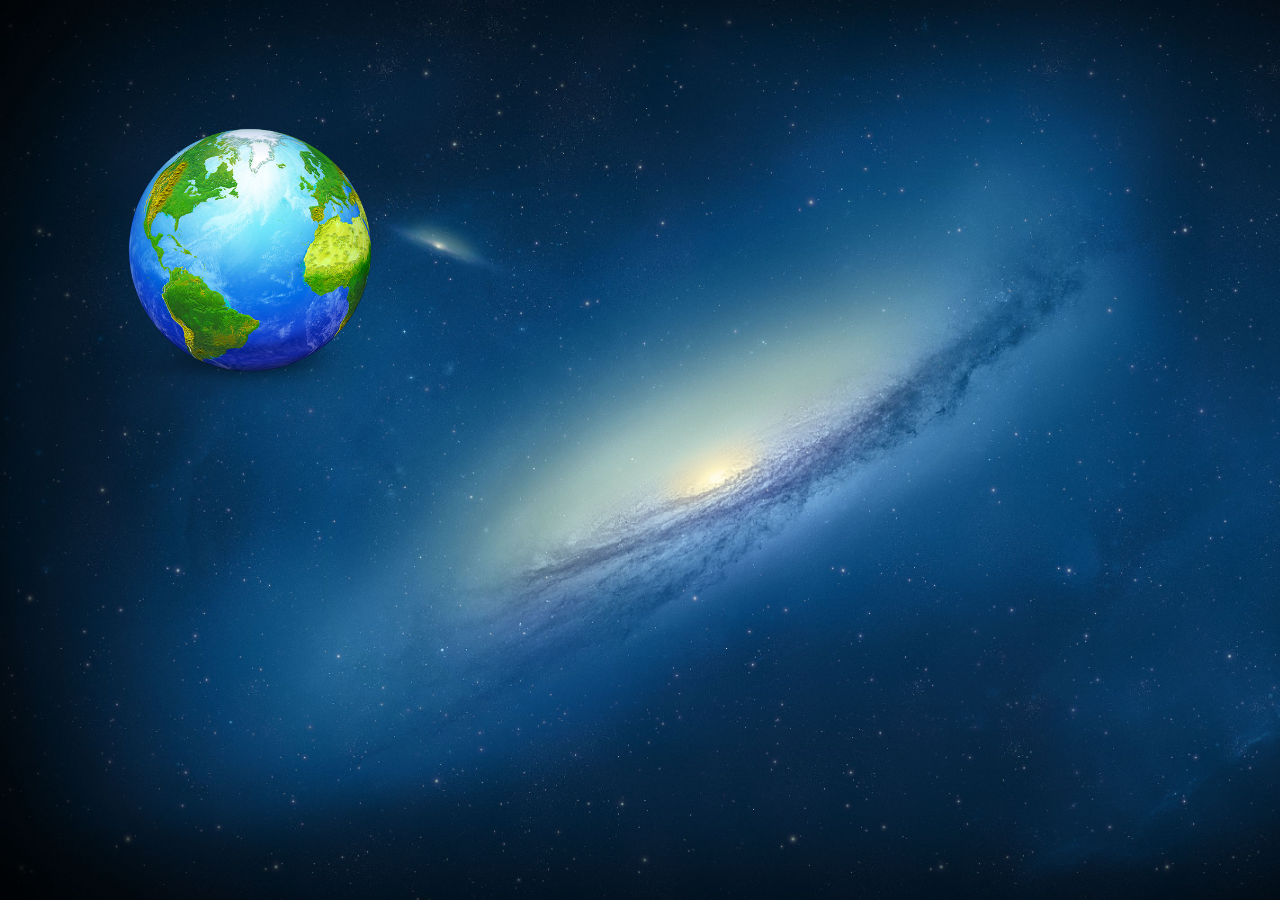
<file: index.html>
<!DOCTYPE html>
<html lang="ru">
<head>
  <meta charset="UTF-8">
  <meta http-equiv="X-UA-Compatible" content="IE=edge">
  <meta name="viewport" content="width=device-width, initial-scale=1.0">
    <title>Орбита луны на CSS</title>
	<link rel="stylesheet" href="css/style.css" />
  </head>
  <body>
  <h1 hidden>Орбита луны на CSS</h1>
	 <img class="earth" src="images/earth.png" alt="Земля">
	 <img class="moon" src="images/moon2.png" alt="Луна">
  </body>
</html>
</file>
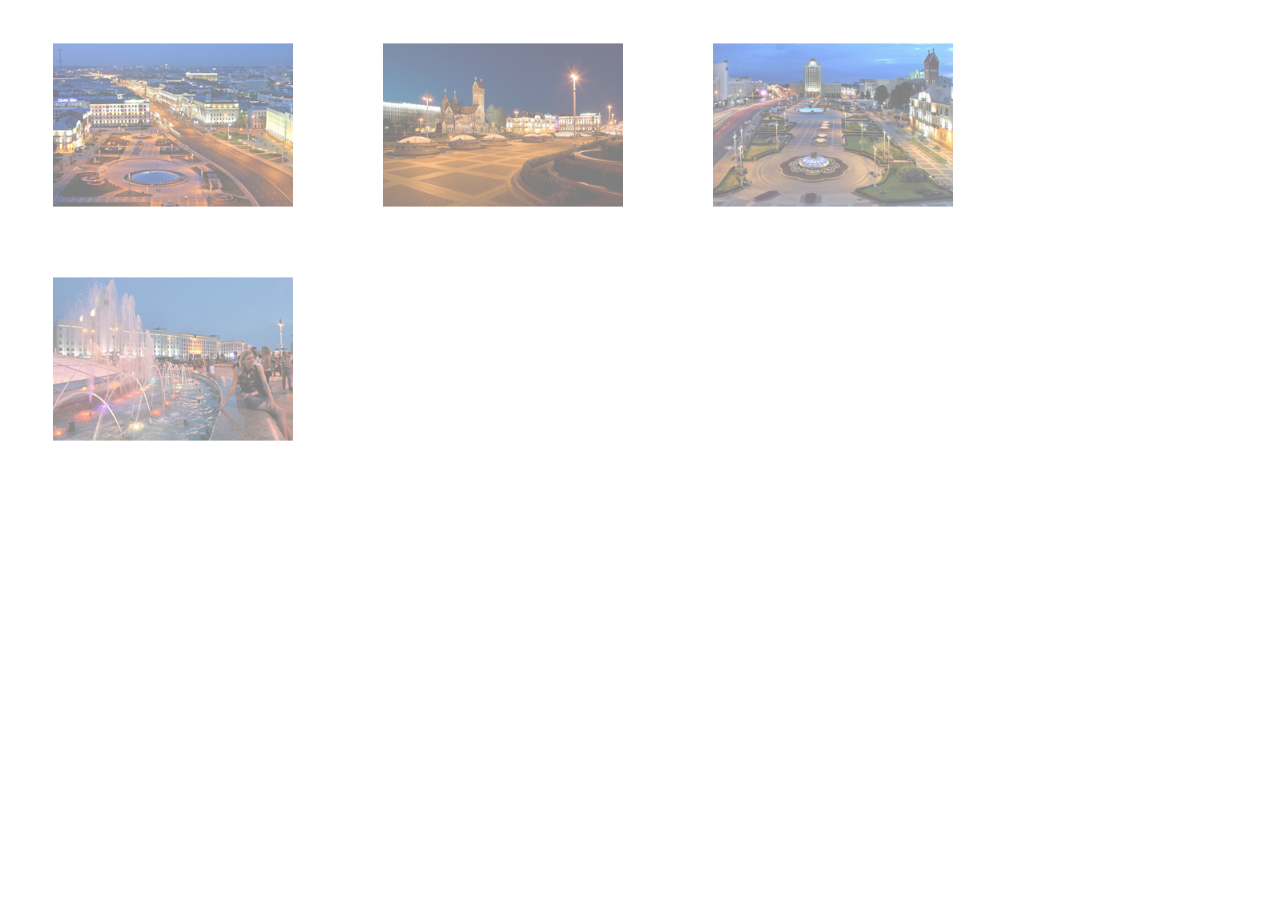
<file: photo1.html>
<!DOCTYPE html>
<html lang="ru">
<head>
  <meta charset="UTF-8">
  <meta http-equiv="X-UA-Compatible" content="IE=edge">
  <meta name="viewport" content="width=device-width, initial-scale=1.0">
    <title>Фотогалерея Минска</title>
	<link rel="stylesheet" href="css/photo1.css" />
  </head>
  <body>
    <h1 hidden>Фотогалерея Минска</h1>
    <div class="hovergallery">
      <a href="#"><img src="images/minsk_1.jpg" alt="minsk_1 image" title ="фото_1"></a>
      <a href="#"><img src="images/minsk_2.jpg" alt="minsk_2 image" title ="фото_2"></a>
      <a href="#"><img src="images/minsk_3.jpg" alt="minsk_3 image" title ="фото_3"></a>
      <a href="#"><img src="images/minsk_4.jpg" alt="minsk_4 image" title ="фото_4"></a>
    </div>
  </body>
</html>
</file>
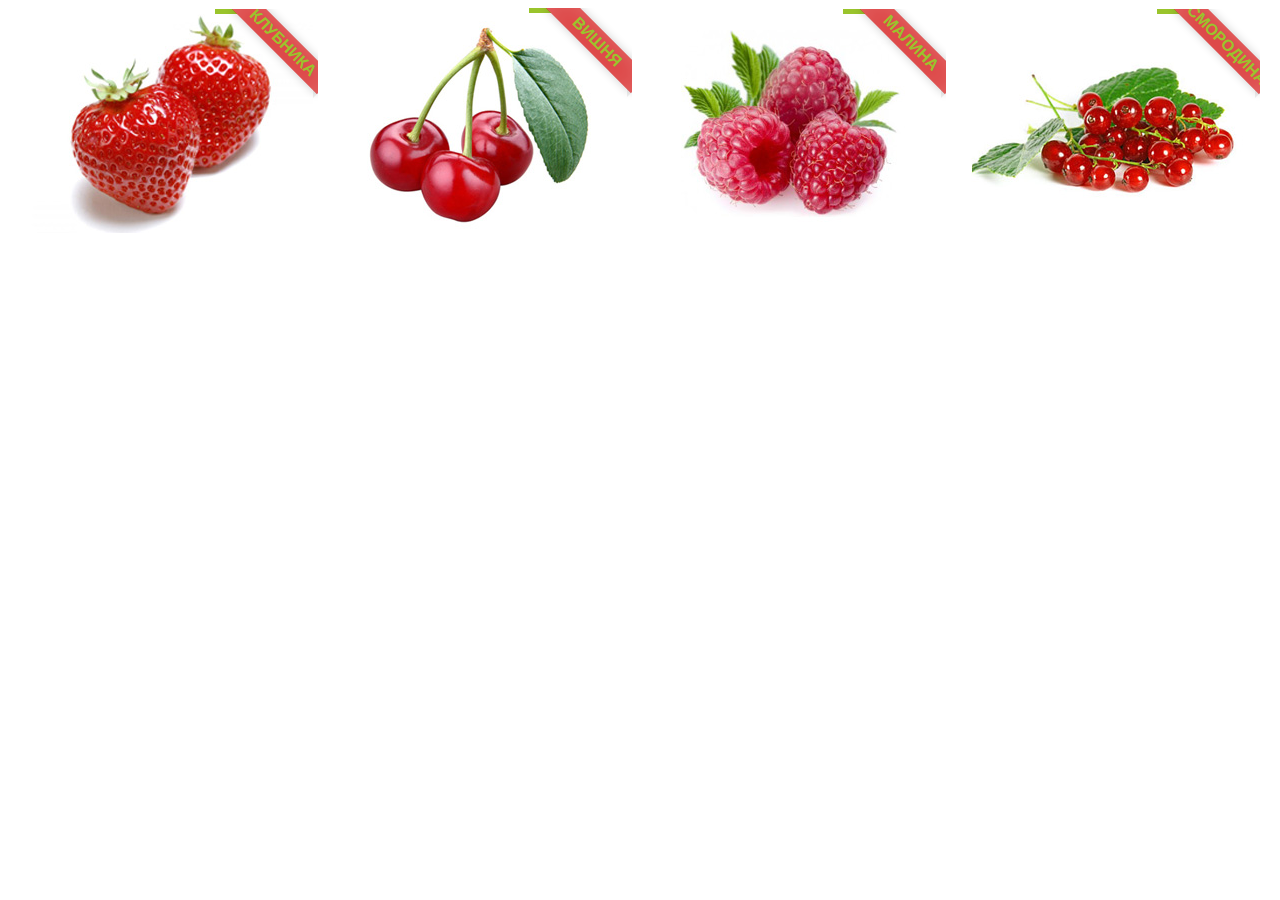
<file: ribbon.html>
<!DOCTYPE html>
<html lang="ru">
<head>
  <meta charset="UTF-8">
  <meta http-equiv="X-UA-Compatible" content="IE=edge">
  <meta name="viewport" content="width=device-width, initial-scale=1.0">
    <title>Пример создания наклонной ленточки с текстом</title>
	<link rel="stylesheet" href="css/ribbon.css" />
  </head>
  <body>
    <h1 hidden>Ленточки</h1>
    <div class="ribbon">
      <img src="images/strawberry.jpg" alt="strawberry image" title ="клубника">
      <p><span>клубника</span></p>
    </div>
    <div class="ribbon">
      <img src="images/cherry.jpg" alt="cherry image" title ="вишня">
      <p><span>вишня</span></p>
    </div>
    <div class="ribbon">
      <img src="images/malina.jpg" alt="raspberry image" title ="малина">
      <p><span>малина</span></p>
    </div>
    <div class="ribbon">
      <img src="images/smorodina.jpg" alt="red currant image" title ="смородина">
      <p><span>смородина</span></p>
    </div>
  </body>
</html>
</file>
<file: css/style.css>
/* The trajectory of the Moon around the Earth. Task for students */
html, body 
{
  height: 100%;
}
body 
{
  margin: 0;
  padding: 0;
  font: 1em sans-serif;
  background: url(../images/cosmos.jpg);
  background-size: cover;
}
.earth {
  width: 300px;
  padding: 100px;
  position: relative;
  z-index: 1;
}
.moon 
{
  position: absolute;
  top: 170px;
  left: 170px;
  -webkit-animation: linear 5s orbita infinite;
  -moz-animation: linear 5s orbita infinite;
  animation: linear 5s orbita infinite;
  z-index: 0;
}
@-webkit-keyframes orbita 
{
  0% {width: 72px;}
  24%{z-index: 0;}
  25%{left: 380px; top: 130px; z-index: 2;}
  50%{width: 128px;}
  74%{z-index: 2;}
  75%{top: 300px; left: 40px; z-index: 0;}
  100%{width: 72px; transform: rotate(360deg);}
}
@-moz-keyframes orbita 
{
  0% {width: 72px;}
  24%{z-index: 0;}
  25%{left: 380px; top: 130px; z-index: 2;}
  50%{width: 128px;}
  74%{z-index: 2;}
  75%{top: 300px; left: 40px; z-index: 0;}
  100%{width: 72px; transform: rotate(360deg);}
}
@-o-keyframes orbita 
{
  0% {width: 72px;}
  24%{z-index: 0;}
  25%{left: 380px; top: 130px; z-index: 2;}
  50%{width: 128px;}
  74%{z-index: 2;}
  75%{top: 300px; left: 40px; z-index: 0;}
  100%{width: 72px; transform: rotate(360deg);}
}
@keyframes orbita 
{
  0% {width: 72px;}
  24%{z-index: 0;}
  25%{left: 380px; top: 130px; z-index: 2;}
  50%{width: 128px;}
  74%{z-index: 2;}
  75%{top: 300px; left: 40px; z-index: 0;}
  100%{width: 72px; transform: rotate(360deg);}
}
</file>
<file: css/photo1.css>
div
{
  text-align: center;
}
.hovergallery img 
{
  -webkit-transform: scale(0.8);
  -moz-transform: scale(0.8);
  -o-transform: scale(0.8);
  -ms-transform: scale(0.8);
  -webkit-transition-duration: 0.5s;
  -moz-transition-duration: 0.5s;
  -o-transition-duration: 0.5s;
  opacity: 0.5;
  margin: 15px;
  float: left;
}
.hovergallery img:hover 
{
  -webkit-transform: scale(1.2);
  -moz-transform: scale(1.2);
  -o-transform: scale(1.2);
  -ms-transform: scale(1.2);
  box-shadow: 0 0 30px gray;
  -webkit-box-shadow: 0 0 30px gray;
  -moz-box-shadow: 0 0 30px gray;
  opacity: 1;
}
</file>
<file: css/ribbon.css>
.ribbon 
{
  color: #9ac42c;
  position: relative;
  display: inline-block;
  overflow: hidden;
  padding: 5px;
  font-weight: 900; 
  font-family: Arial, sans-serif; 
}
.ribbon p
{
  display: inline;
}
.ribbon p span 
{
  -moz-transform: rotate(45deg);
  -ms-transform: rotate(45deg);
  -webkit-transform: rotate(45deg);
  -o-transform: rotate(45deg);
  display: inline-block;
  text-align: center;
  width: 100px;
  text-transform: uppercase;
  padding: 3px 10px;
  background: #d93131;
  position: absolute;
  top: 22px;
  right: -25px;
  box-shadow: 0px 0px 10px rgba(0, 0, 0, 0.2), inset 0px 5px 30px rgba(255,255,255,0.3);
  -webkit-box-shadow: 0px 0px 10px rgba(0, 0, 0, 0.2), inset 0px 5px 30px rgba(255,255,255,0.3);
  -moz-box-shadow: 0px 0px 10px rgba(0, 0, 0, 0.2), inset 0px 5px 30px rgba(255,255,255,0.3);
}
.ribbon p:before
{
  content:"";
  width: 0;
  position: absolute;
  height: 0;
  top: -17px;
  border-color: transparent transparent #eeeeee transparent;
  z-index: -1;
  right: 69px;
  border: 17px solid;
}
.ribbon p:after
{
  content:"";
  width: 0;
  position: absolute;
  height: 0;
  top: 74px;
  border: 17px solid;
  z-index: -1;
  border-color:#eeeeee transparent transparent transparent;
  right: -10px;
}
</file>
